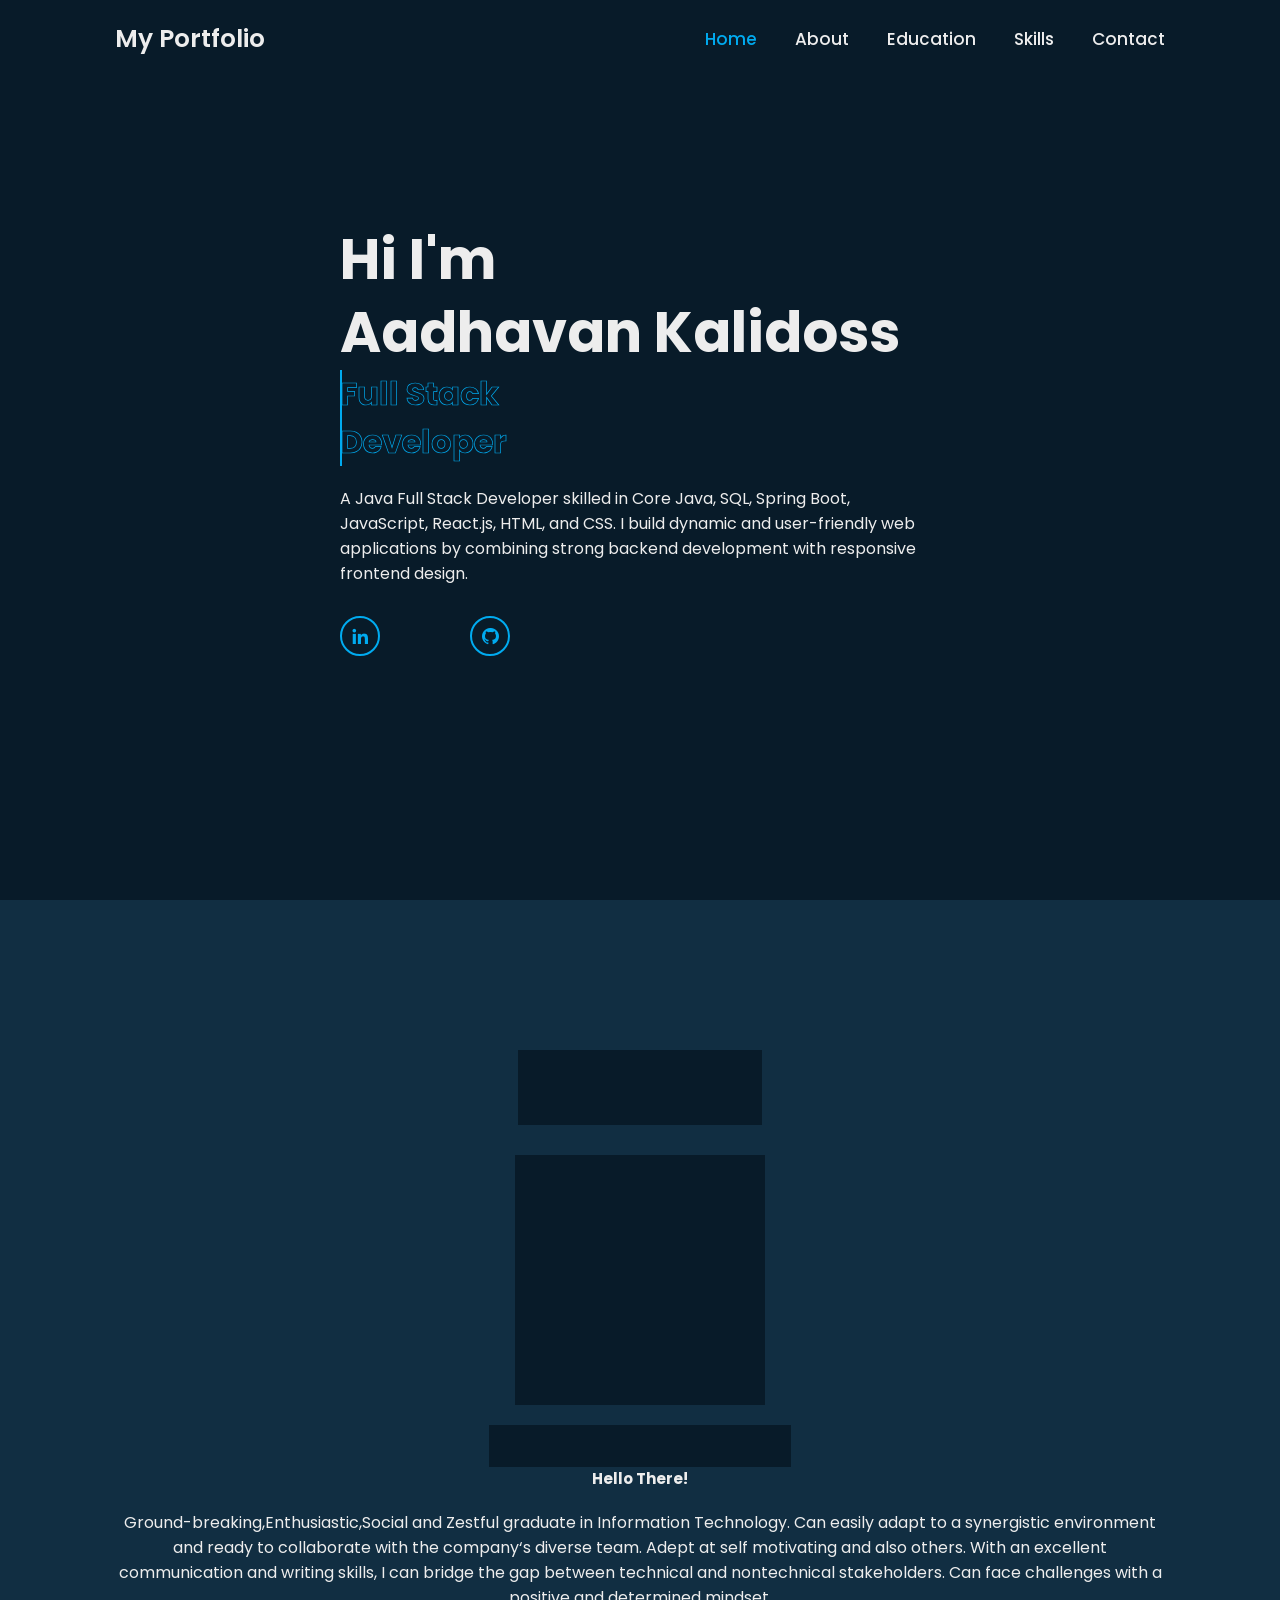
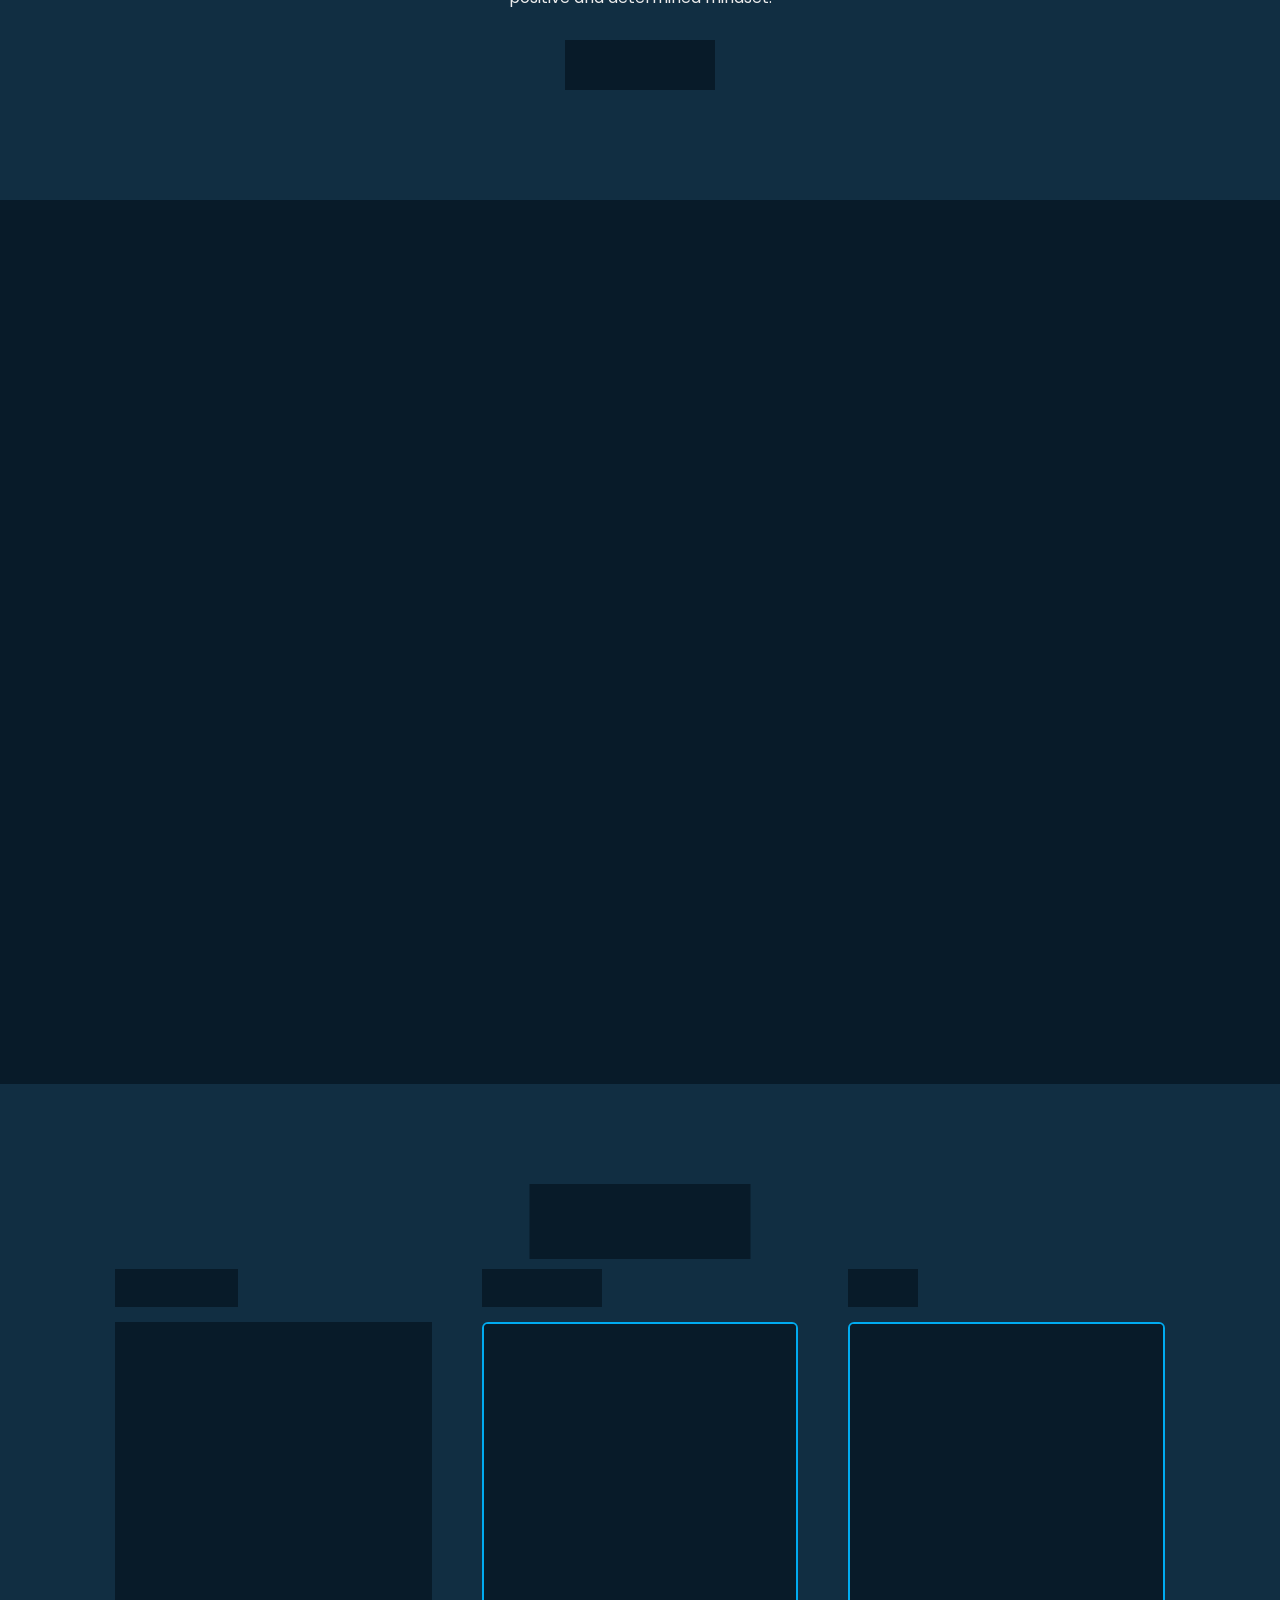
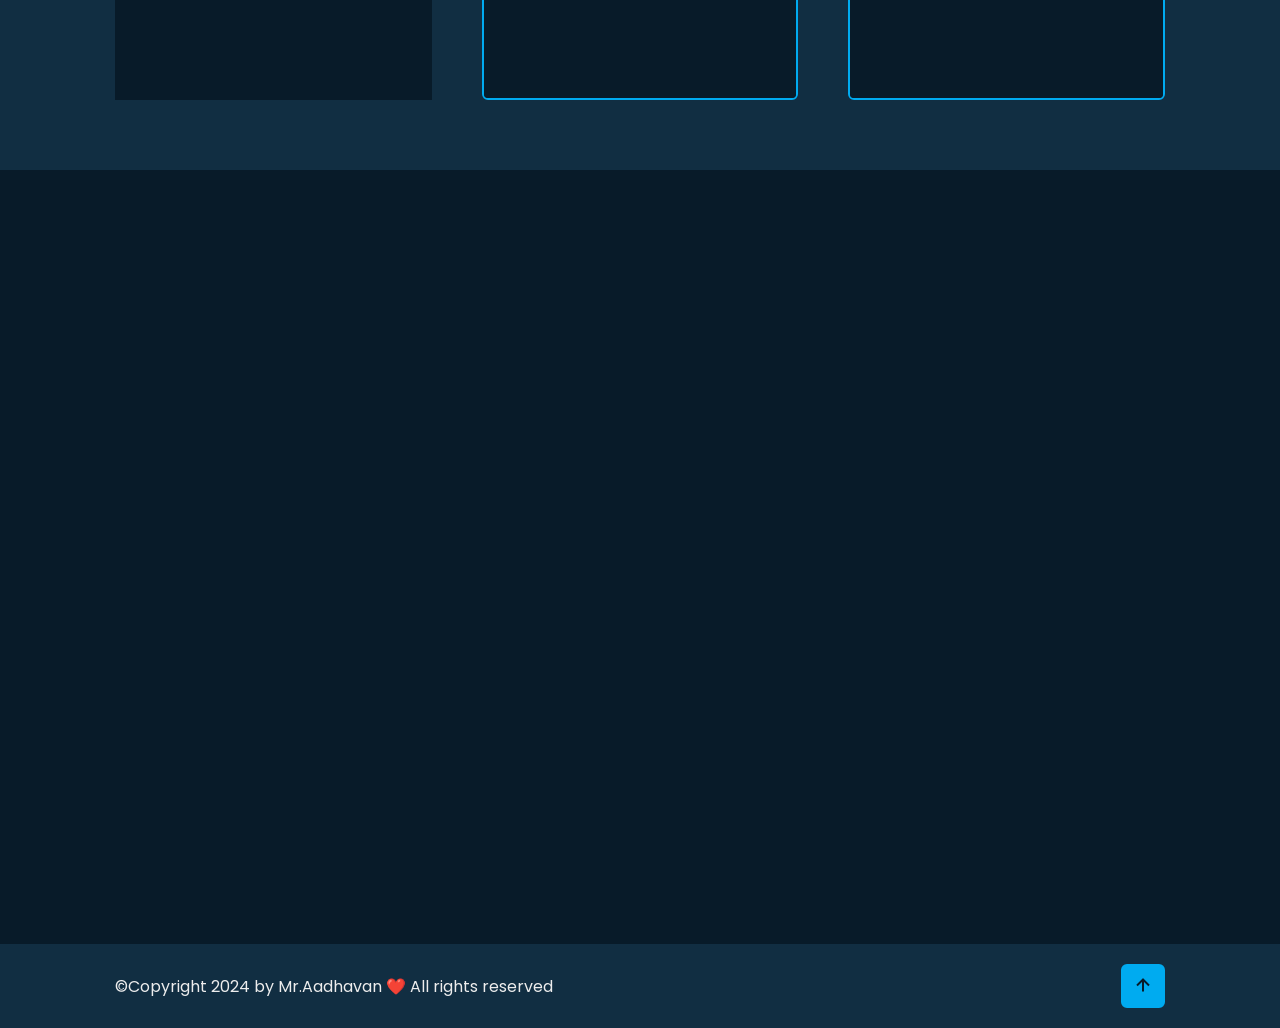
<file: index.html>
<!DOCTYPE html>
<html lang="en">
<head>
    <meta charset="UTF-8">
    <meta name="viewport" content="width=device-width, initial-scale=1.0">
    <title>Document</title>
    <link rel="stylesheet" href="style.css">
    <link href='https://unpkg.com/boxicons@2.1.4/css/boxicons.min.css' rel='stylesheet'>
</head>
<body>
    <header class="header">
        <a href="#" class="logo">My Portfolio<span class="animate" style="--i:1;"></span></a>
        <div class="bx bx-menu" id="menu-icon"><span class="animate" style="--i:2;"></span></div>
        <nav class="navbar">
            <a href="#home" class="active">Home</a>
            <a href="#about">About</a>
            <a href="#education">Education</a>
            <a href="#skills">Skills</a>
            <a href="#contact">Contact</a>

            <span class="active-nav"></span>
            <span class="animate" style="--i:2;"></span>
        </nav>
    </header>
    <section class="home show-animate" id="home">
        <div class="home-content">
            <h1><span>Hi I'm</span> <br>Aadhavan Kalidoss<span class="animate" style="--i:2;"></span></h1>
            <div class="text-animated">
                <h3>Full Stack Developer</h3>
                <span class="animate" style="--i:3;"></span>
            </div>
            <p>A Java Full Stack Developer skilled in Core Java, SQL, Spring Boot, JavaScript, React.js, HTML, and CSS.

                I build dynamic and user-friendly web applications by combining strong backend development with responsive frontend design.</p>
            <span class="animate" style="--i:4;"></span>
            <div class="btn-box">
           
            <span class="animate" style="--i:5;"></span>
            <div class="home-sci">
                <a href="https://www.linkedin.com/in/aadhavan24?utm_source=share&utm_campaign=share_via&utm_content=profile&utm_medium=ios_app"><i class='bx bxl-linkedin'></i></a>
                <!-- <a href="https://www.facebook.com/profile.php?id=61566833652438&mibextid=ZbWKwL"><i class='bx bxl-facebook' ></i></a> -->
                <a href="https://github.com/aadhi2409 "><i class='bx bxl-github' ></i></a>
            </div>

        </div>
        </div>
        <div class="home-sci">
            <!-- <a href="#"><i class='bx bxl-facebook'></i></a> -->
            <!-- <a href="#"><i class='bx bxl-instagram'></i></a> -->
            <a href="#"><i class='bx bxl-linkedin'></i></a>
            <span class="animate" style="--i:6;"></span>
        </div>
        <div class="home-imghover"></div>
        <span class="animate home-img" style="--i:7;"></span>
    </section>


    <section class="about" id="about">
        <h2 class="heading">About <span>Me<span class="animate scroll" style="--i:1;"></span></h2>
        <div class="about-img">
            <img src="profile pic.jpg" alt="">
            <span class="circel-spin"></span>
            <span class="animate scroll" style="--i:2;"></span>
        </div>
        <div class="about-content">
            <h3>Full Stack Developer<span class="animate scroll" style="--i:3;"></span></h3>
            <h1> Hello There!</h1>
            <p> Ground-breaking,Enthusiastic,Social and Zestful graduate
                in Information Technology. Can easily adapt to a
                synergistic environment and ready to collaborate with the
                company‘s diverse team. Adept at self motivating and also
                others. With an excellent communication and writing
                skills, I can bridge the gap between technical and
                nontechnical stakeholders. Can face challenges with a
                positive and determined mindset.
            </p>
                
                <div class="btn-box btns">
                <a href="Resume _Aadhavan.pdf"  download  class="btn" >Download Cv</a>
                <span class="animate scroll" style="--i:5;"></span>
             </div>
            </div>
    </section>


    <section class="education" id="education">
        <h2 class="heading">My <span>Journey</span><span class="animate scroll" style="--i:1;"></span></h2>
       <div class="education-row">
        <div class="education-column">
            <h3 class="title">Education<span class="animate scroll" style="--i:2;"></span></h3>
            <div class="education-box">
                <div class="education-content">
                    <div class="content">
                        <div class="year"><i class='bx bx-calendar'>2024</i></div>
                        <h3>B.Tech INFORMATION TECHNOLOGY</h3>
                        <p>Anjalai Ammal Mahalingam Engineering College</p>
                        <p>Kovilvenni,Thiruvarur</p>
                    </div>
                </div>
                <div class="education-content">
                    <div class="content">
                        <div class="year"><i class='bx bx-calendar'></i>2021</div>
                        <h3>Higher Secondary School Certificate</h3>
                        <p>Sri Matha Matric Higher secondary school</p>
                        <p>Kumbakonam</p>
                    </div>
                </div>

                <div class="education-content">
                    <div class="content">
                        <div class="year"><i class='bx bx-calendar'></i>2019</div>
                        <h3>Secondary School Leaving Certificate</h3>
                        <p>Sri Balaji Matric higher secondary school</p>
                        <p>Kumbakonam</p>
                    </div>
                </div>
                <span class="animate scroll" style="--i:3;"></span>
            </div>
        </div>
        
        <div class="education-column">
            <h3 class="title">Certifications<span class="animate scroll" style="--i:5;"></span></h3>
            <div class="education-box">
                <div class="education-content">
                    <div class="content">
                        <div class="year"><i class='bx bx-calendar'>2024</i></div>
                        <h3>Greens Technology-Chennai</h3>
                        <p>Java Full Stack Developer</p>
                        <!-- <p>First Class with Distinction</p> -->
                    </div>
                </div>
                <div class="education-content">
                    <div class="content">
                        <div class="year"><i class='bx bx-calendar'></i>2023</div>
                        <h2>Internship</h2>
                        <h3>Logaritha Technnologies,Chennai</h3>
                        <p>Web Development </p>
                        <!-- <p>First Class with Distinction</p> -->
                    </div>
                </div>
                <div class="education-content">
                    <div class="content">
                        <div class="year"><i class='bx bx-calendar'></i>2022</div>
                        <h3>Python</h3>
                        <p>CCI Computer Education,Kumbakonam</p>
                        <p>First Class</p>
                    </div>
                </div>
                <span class="animate scroll" style="--i:6;"></span>
            </div>
        </div>
       </div>
    </section>
    <section class="skills" id="skills">
        <h2 class="heading">My <span>Skills</span><span class="animate scroll" style="--i:1;"></span></h2>
        <div class="skils-rows">
            <div class="skills-column">
                <h3 class="title">Front End <span class="animate scroll" style="--i:2;"></span></h3>
                <div class="skills-box">
                    <div class="skills-content">
                        <div class="progress">
                            <h3>HTML <span> 95%</span></h3>
                            <div class="bar"><span></span></div>
                        </div>
                        <div class="progress">
                            <h3>CSS <span> 90%</span></h3>
                            <div class="bar"><span></span></div>
                        </div>
                        <div class="progress">
                            <h3>JAVA SCRIPT<span>80%</span></h3>
                            <div class="bar"><span></span></div>
                        </div>
                        <div class="progress">
                            <h3>REACT JS<span> 50%</span></h3>
                            <div class="bar"><span></span></div>
                        </div>
                    </div>
                    <span class="animate scroll" style="--i:3;"></span>
                </div>
            </div>
            <div class="skills-column">
                <h3 class="title">Back End <span class="animate scroll" style="--i:4;"></span></h3>
                <div class="skills-box">
                    <div class="skills-content">
                        <div class="progress">
                            <h3>Core java <span> 90%</span></h3>
                            <div class="bar"><span></span></div>
                        </div>
                        <div class="progress">
                            <h3>Advance java<span> 60%</span></h3>
                            <div class="bar"><span></span></div>
                        </div>
                        <div class="progress">
                            <h3>Mongo DB<span> 85%</span></h3>
                            <div class="bar"><span></span></div>
                        </div>
                        <div class="progress">
                            <h3> SQL<span> 90%</span></h3>
                            <div class="bar"><span></span></div>
                        </div>
                        <span class="animate scroll" style="--i:5;"></span>
                    </div>
                </div>
            </div>
            <div class="skills-column">
                <h3 class="title">Tools <span class="animate scroll" style="--i:6;"></span></h3>
                <div class="skills-box">
                    <div class="skills-content">
                        <div class="progress">
                            <h3>Git-Hub<span> 80%</span></h3>
                            <div class="bar"><span></span></div>
                        </div>
                        <div class="progress">
                            <h3>Postman-API<span> 50%</span></h3>
                            <div class="bar"><span></span></div>
                        </div>
                        <div class="progress">
                            <h3>VS Code<span> 80%</span></h3>
                            <div class="bar"><span></span></div>
                        </div>
                        <div class="progress">
                            <h3> Eclipse<span>80%</span></h3>
                            <div class="bar"><span></span>
                            </div>
                        </div>
                        <span class="animate scroll" style="--i:7;"></span>
                </div>
            </div>
        </div>
    </section>

        <section class="contact" id="contact">
            <h2 class="heading">Contact <span>Me!</span><span class="animate scroll" style="--i:1;"></span></h2>
            <form  action="https://api.web3forms.com/submit" method="POST">
                <input type="hidden" name="access_key" value="903a7710-507d-4255-ad34-ca76bd00f19b">
                <div class="input-box">
                    <div class="input-filed">
                        <input type="text" name="name" placeholder="Full Name" required>
                        <span class="focus"></span>
                        <span class="animate scroll" style="--i:2;"></span>
                    </div>
                    <div class="input-filed">
                        <input type="email"  name="email" placeholder="Email Address"required>
                        <span class="focus"></span>
                        <span class="animate scroll" style="--i:3;"></span>
                    </div>
                </div>
                <div class="input-box">
                    <div class="input-filed">
                        <input type="number"  name="phone" placeholder="Mobile Number" required>
                        <span class="focus"></span>
                        <span class="animate scroll" style="--i:4;"></span>
                    </div>
                    <div class="input-filed">
                        <input type="text"  name="subject" placeholder="Email subject"required>
                        <span class="focus"></span>
                        <span class="animate scroll" style="--i:5;"></span>
                    </div>
                </div>
                <div class="textarea-field">
                    <textarea name="message" id="" cols="30" rows="10" placeholder="Your Message" required></textarea>
                    <span class="focus"></span>
                    <span class="animate scroll" style="--i:6;"></span>
                </div>
                <div class="btn-box btns">
                    <button type="submit" class="btn">Submit</button>
                    <span class="animate scroll" style="--i:7;"></span>
                </div>
             </form>
        </section>

        <footer class="footer">
            <div class="footer-text">
                <p> &#169;Copyright 2024 by Mr.Aadhavan &#x2764;&#xfe0f; All rights reserved</p>
                <span class="animate scroll" style="--i:1;"></span>
            </div>
            <div class="footer-iconTop">
                <a href="#"><i class='bx bx-up-arrow-alt'></i></a>
                <span class="animate scroll" style="--i:2;"></span>
            </div>
        </footer>
    <script src="script.js"></script>
</body>
</html>
</file>
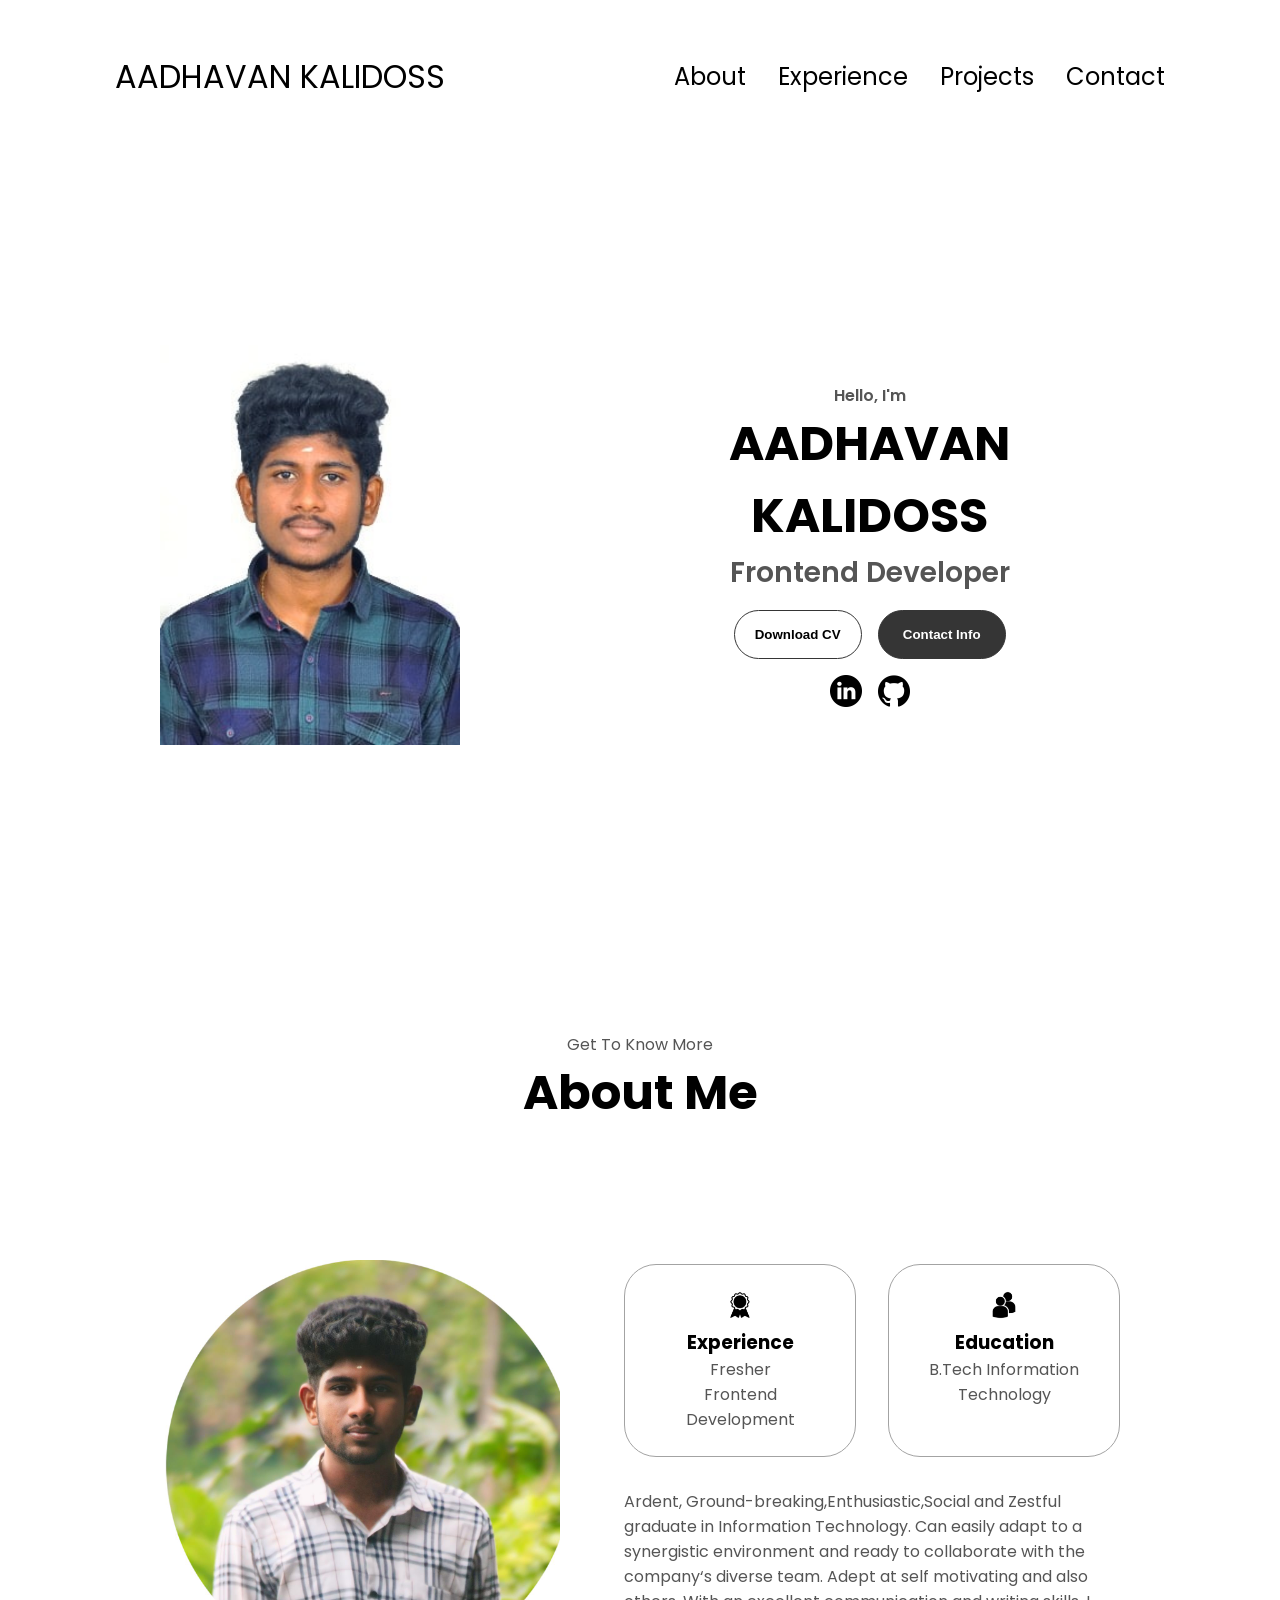
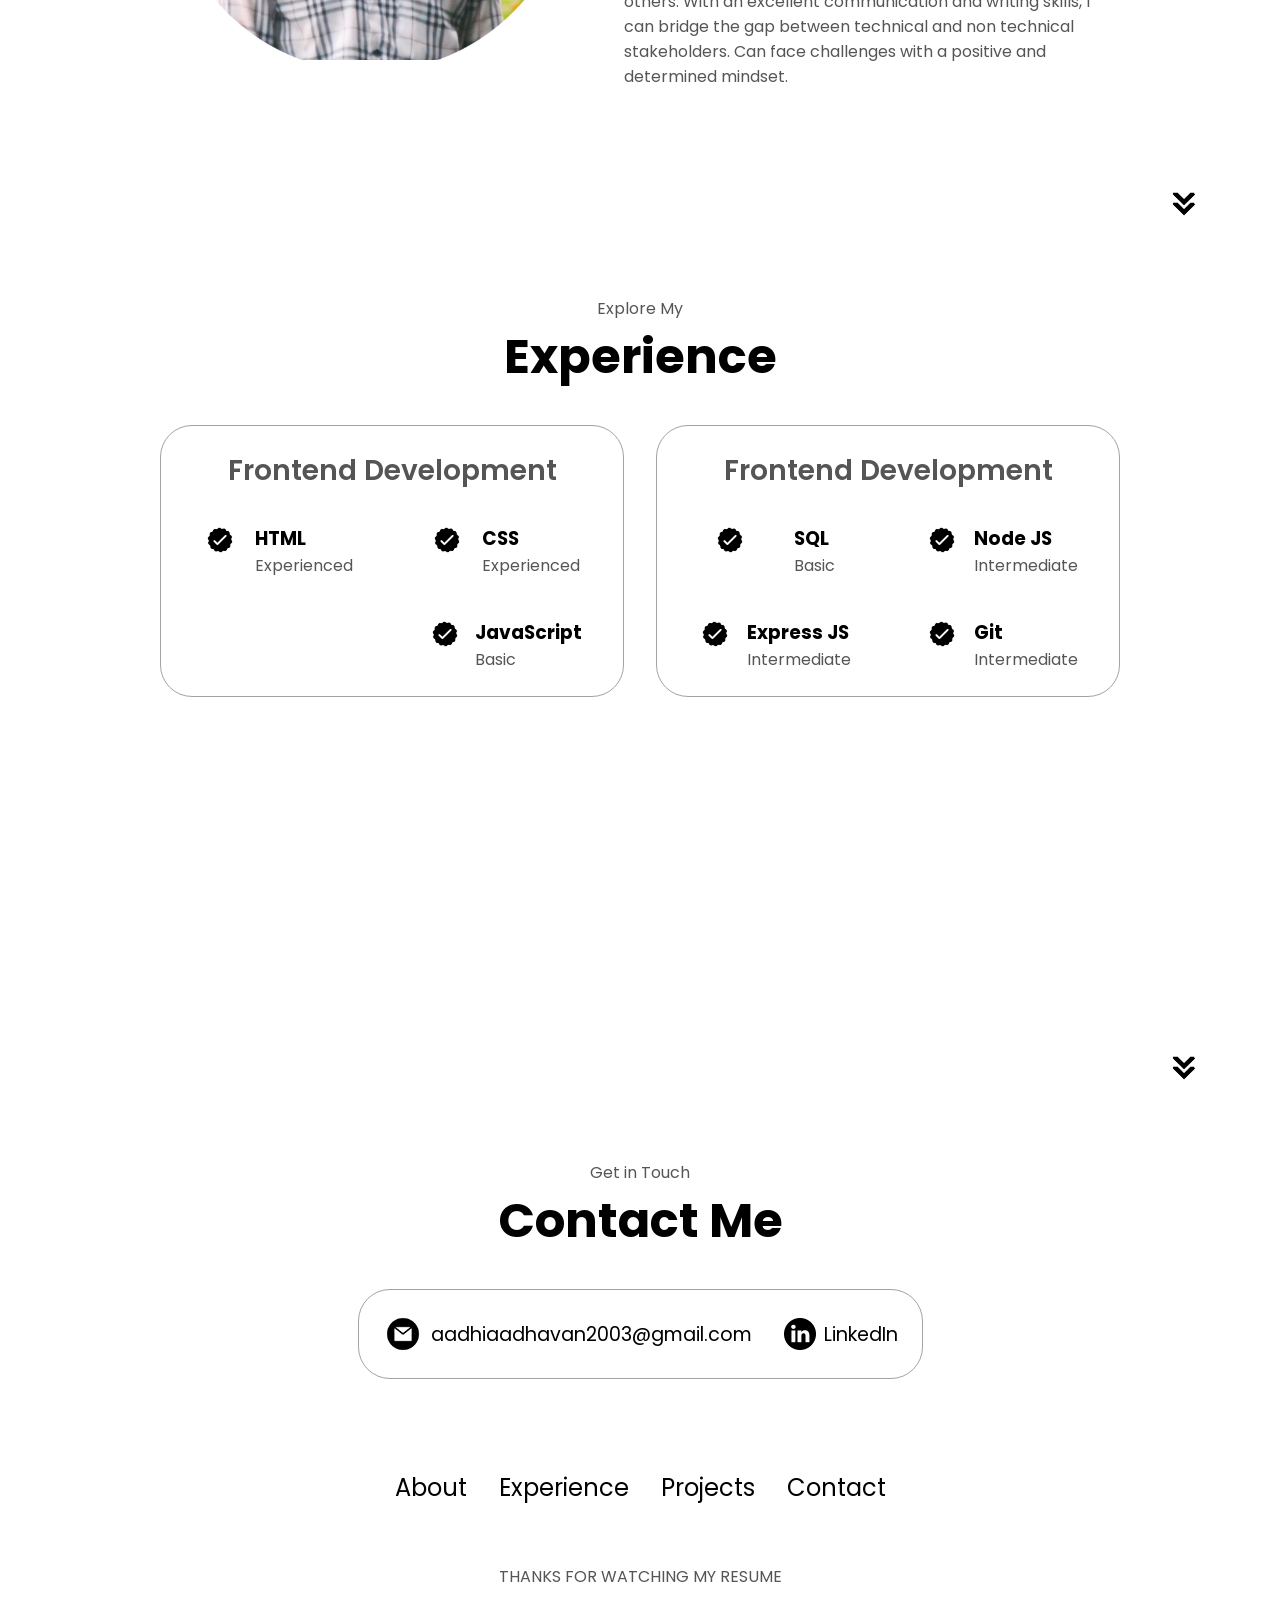
<file: my portfolio/html-css-js-portfolio-tutorial-2-main/index.html>
<!DOCTYPE html>
<html lang="en">
  <head>
    <meta charset="UTF-8" />
    <meta http-equiv="X-UA-Compatible" content="IE=edge" />
    <meta name="viewport" content="width=device-width, initial-scale=1.0" />
    <title>My Portfolio</title>
    <link rel="stylesheet" href="style.css" />
    <link rel="stylesheet" href="mediaqueries.css" />
  </head>
  <body>
    <nav id="desktop-nav">
      <div class="logo">AADHAVAN KALIDOSS</div>
      <div>
        <ul class="nav-links">
          <li><a href="#about">About</a></li>
          <li><a href="#experience">Experience</a></li>
          <li><a href="#projects">Projects</a></li>
          <li><a href="#contact">Contact</a></li>
        </ul>
      </div>
    </nav>
    <nav id="hamburger-nav">
      <div class="logo">AADHAVAN KALIDOSS</div>
      <div class="hamburger-menu">
        <div class="hamburger-icon" onclick="toggleMenu()">
          <span></span>
          <span></span>
          <span></span>
        </div>
        <div class="menu-links">
          <li><a href="#about" onclick="toggleMenu()">About</a></li>
          <li><a href="#experience" onclick="toggleMenu()">Experience</a></li>
          <li><a href="#projects" onclick="toggleMenu()">Projects</a></li>
          <li><a href="#contact" onclick="toggleMenu()">Contact</a></li>
        </div>
      </div>
    </nav>
    <section id="profile">
      <div class="section__pic-container">
        <img src="./assets/profile pic.jpg" alt="Aadhavan profile picture" />
      </div>
      <div class="section__text">
        <p class="section__text__p1">Hello, I'm</p>
        <h1 class="title">AADHAVAN KALIDOSS</h1>
        <p class="section__text__p2">Frontend Developer</p>
        <div class="btn-container">
          <button
            class="btn btn-color-2"
            onclick="window.open('./assets/Resume.pdf')"
          >
            Download CV
          </button>
          <button class="btn btn-color-1" onclick="location.href='./#contact'">
            Contact Info
          </button>
        </div>
        <div id="socials-container">
          <img
            src="./assets/linkedin.png"
            alt="My LinkedIn profile"
            class="icon"
            onclick="location.href='https://linkedin.com/'"
          />
          <img
            src="./assets/github.png"
            alt="My Github profile"
            class="icon"
            onclick="location.href='https://github.com/'"
          />
        </div>
      </div>
    </section>
    <section id="about">
      <p class="section__text__p1">Get To Know More</p>
      <h1 class="title">About Me</h1>
      <div class="section-container">
        <div class="section__pic-container">
          <img
            src="./assets/profile2.jpg"
            alt="Profile picture"
            class="about-pic"
          />
        </div>
        <div class="about-details-container">
          <div class="about-containers">
            <div class="details-container">
              <img
                src="./assets/experience.png"
                alt="Experience icon"
                class="icon"
              />
              <h3>Experience</h3>
              <p>Fresher <br />Frontend Development</p>
            </div>
            <div class="details-container">
              <img
                src="./assets/education.png"
                alt="Education icon"
                class="icon"
              />
              <h3>Education</h3>
              <p>B.Tech Information Technology</p>
            </div>
          </div>
          <div class="text-container">
            <p>
              Ardent, Ground-breaking,Enthusiastic,Social
 and Zestful graduate in Information
 Technology. Can easily adapt to a synergistic
 environment and ready to collaborate with
 the company‘s diverse team. Adept at self
 motivating and also others. With an excellent
 communication and writing skills, I can
 bridge the gap between technical and non
technical stakeholders. Can face challenges
 with a positive and determined mindset. 
            </p>
          </div>
        </div>
      </div>

    




      <img
        src="./assets/arrow.png"
        alt="Arrow icon"
        class="icon arrow"
        onclick="location.href='./#experience'"
      />
    </section>
    <section id="experience">
      <p class="section__text__p1">Explore My</p>
      <h1 class="title">Experience</h1>
      <div class="experience-details-container">
        <div class="about-containers">
          <div class="details-container">
            <h2 class="experience-sub-title">Frontend Development</h2>
            <div class="article-container">
              <article>
                <img
                  src="./assets/checkmark.png"
                  alt="Experience icon"
                  class="icon"
                />
                <div>
                  <h3>HTML</h3>
                  <p>Experienced</p>
                </div>
              </article>
              <article>
                <img
                  src="./assets/checkmark.png"
                  alt="Experience icon"
                  class="icon"
                />
                <div>
                  <h3>CSS</h3>
                  <p>Experienced</p>
                </div>
              </article>
              <article>
                
                
              </article>
              <article>
                <img
                  src="./assets/checkmark.png"
                  alt="Experience icon"
                  class="icon"
                />
                <div>
                  <h3>JavaScript</h3>
                  <p>Basic</p>
                </div>
              </article>
              
              
            </div>
          </div>
          <div class="details-container">
            <h2 class="experience-sub-title">Frontend Development</h2>
            <div class="article-container">
              <article>
                <img
                  src="./assets/checkmark.png"
                  alt="Experience icon"
                  class="icon"
                />
                <div>
                  <h3>SQL</h3>
                  <p>Basic</p>
                </div>
              </article>
              <article>
                <img
                  src="./assets/checkmark.png"
                  alt="Experience icon"
                  class="icon"
                />
                <div>
                  <h3>Node JS</h3>
                  <p>Intermediate</p>
                </div>
              </article>
              <article>
                <img
                  src="./assets/checkmark.png"
                  alt="Experience icon"
                  class="icon"
                />
                <div>
                  <h3>Express JS</h3>
                  <p>Intermediate</p>
                </div>
              </article>
              <article>
                <img
                  src="./assets/checkmark.png"
                  alt="Experience icon"
                  class="icon"
                />
                <div>
                  <h3>Git</h3>
                  <p>Intermediate</p>
                </div>
              </article>
            </div>
          </div>
        </div>
      </div>




      
















      <img
        src="./assets/arrow.png"
        alt="Arrow icon"
        class="icon arrow"
        onclick="location.href='./#projects'"
      />
    </section>
    
           
          
      <img
        src="./assets/arrow.png"
        alt="Arrow icon"
        class="icon arrow"
        onclick="location.href='./#contact'"
      />
    </section>
    <section id="contact">
      <p class="section__text__p1">Get in Touch</p>
      <h1 class="title">Contact Me</h1>
      <div class="contact-info-upper-container">
        <div class="contact-info-container">
          <img
            src="./assets/email.png"
            alt="Email icon"
            class="icon contact-icon email-icon"
          />
          <p><a href="mailto:aadhiaadhavan2003@gmail.com">aadhiaadhavan2003@gmail.com</a></p>
        </div>
        <div class="contact-info-container">
          <img
            src="./assets/linkedin.png"
            alt="LinkedIn icon"
            class="icon contact-icon"
          />
          <p><a href="https://www.linkedin.com">LinkedIn</a></p>
        </div>
      </div>
    </section>
    <footer>
      <nav>
        <div class="nav-links-container">
          <ul class="nav-links">
            <li><a href="#about">About</a></li>
            <li><a href="#experience">Experience</a></li>
            <li><a href="#projects">Projects</a></li>
            <li><a href="#contact">Contact</a></li>
          </ul>
        </div>
      </nav>
      <p>THANKS FOR WATCHING MY RESUME</p>
    </footer>
    <script src="script.js"></script>
  </body>
</html>
</file>
<file: style.css>
@import url('https://fonts.googleapis.com/css2?family=Poppins:wght@300;400;500;600;700;800;900;&display=swap');


*{
    margin: 0;
    padding: 0;
    box-sizing: border-box;
    text-decoration: none;
    border: none;
    outline: none;
    scroll-behavior: smooth;
    font-family: 'Poppins',sans-serif;

}
:root{
    --bg--color:#081b29;
    --second--bg--color:#112e42;
    --text--color:#ededed;
    --main--color:#00abf0;
}
html{
    font-size: 62.5%;
    overflow-x: hidden;
}
body{
    background: var(--bg--color);
    color: var(--text--color);
}
.header{
    position:fixed;
    top: 0;
    left: 0;
    width: 100%;
    padding: 2rem 9%;
    background:transparent;
    display: flex;
    justify-content: space-between;
    align-items: center;
    z-index:100;
    transition: .3s;
}
.header.sticky {
    background: var(--bg--color);
}

.logo{
    position: relative;
    font-size: 2.5rem;
    color: var(--text--color);
    font-weight: 600;

}
.logo:hover{
    color: var(--main--color);
}

.navbar{
    position: relative;
}

.navbar a{
    font-size: 1.7rem;
    color: var(--text--color);
    font-weight: 500;
    margin-left: 3.5rem;
    transition: .3s ease;
}
.navbar a:hover,.navbar a.active
{
    color: var(--main--color);

}
#menu-icon{
    position: relative;
    font-size: 3.6rem;
    color: var(--text--color);
    cursor: pointer;
    display: none;

}
section{
    min-height: 100vh;
    padding: 10rem 9% 2rem ;
}
.home{
    display: flex;
    align-items: center;
    justify-content: center;
    padding: 0 9%;
    
}
.home-content{
    max-width: 60rem;
    z-index: 99;

}
.home-content h1{
    position: relative;
    display: inline-block;
    font-size: 5.6rem;
    font-weight: 700;
    line-height: 1.3;
}
.home-content h1 span{
    color: var(--text--color);
}
.home-content .text-animated{
    position: relative;
    width: 32.8rem;

}
.home-content .text-animated h3{
    font-size: 3.2rem;
    font-weight: 700;
    color: transparent;
    -webkit-text-stroke: .7px var(--main--color);
    background-image: linear-gradient(var(--main--color),var(--main--color));
    background-repeat: no-repeat;
    background-clip: text;
    background-position: -33rem 0;
    animation: homeBgText 6s linear infinite;
    animation-delay: 2s;

}
.home-content .text-animated h3::before{
    content: '';
    position: absolute;
    top: 0;
    left: 0;
    width: 0;
    height: 100%;
    border-right: 2px solid var(--main--color);
    z-index: -1;
    animation: homeCursorText 6s linear infinite;
    animation-delay: 2s;

}

.home-content p{
    position: relative;
    font-size: 1.6rem;
    margin: 2rem 0 4rem;

}
.btn-box{
    position: relative;
    display: flex;
    justify-content: space-between;
    width: 50.5rem;
    height: 5rem;

}
.btn-box .btn{
    position: relative;
    display: inline-flex;
    justify-content: center;
    align-items: center;
    width: 15rem;
    height: 100%;
    background: var(--main--color);
    border: .2rem solid var(--main--color);
    border-radius: .8rem;
    font-size: 1.8rem;
    font-weight: 600;
    letter-spacing: .1rem;
    color: var(--bg--color);
    z-index:1;
    overflow: hidden;
    transition: .5s ease;
}
.btn-box .btn:hover{
    color: var(--main--color);
}
.btn-box .btn:nth-child(2){
    background: transparent;
    color: var(--main--color);
}
.btn-box .btn:nth-child(2):hover{
    color: var(--bg--color);
}



.btn-box .btn:nth-child(2)::before{
    background: var(--main--color);
}


.btn-box .btn::before{
    content: '';
    position: absolute;
    top: 0;
    left: 0;
    width: 0;
    height: 100%;
    background:var(--bg--color);
    z-index: -1;
    transition: .5s ease;
}
.btn-box .btn:hover::before{
width: 100%;

}
.home-sci{
    position: absolute;
    bottom: 2rem;
    width: 170px;
    display: flex;
    justify-content: space-between;
}
.home-sci a{
    position: relative;
    display: inline-flex;
    justify-content: center;
    align-items: center;
    width: 40px;
    height: 40px;
    background: transparent;
    border: .2rem solid var(--main--color);
    border-radius: 50%;
    font-size: 20px;
    color: var(--main--color);
    z-index: 1;
    overflow: hidden;

}
.home-sci a:hover{
    color: var(--bg--color);
}
.home-sci a::before{
    content: '';
    position: absolute;
    top: 0;
    left: 0;
    width: 0;
    height: 100%;
    background:var(--main--color);
    z-index: -1;
    transition: .5s ease;
}
.home-sci a:hover::before{
    width: 100%;
}

.about{
    display: flex;
    justify-content: center;
    align-items: center;
    flex-direction: column;
    gap: 2rem;
    background: var(--second--bg--color);
    padding-bottom: 6rem;

}
.heading{
    position: relative;
    font-size: 5rem;
    margin-bottom: 1rem;
    text-align: center;

}
span{
    color: var(--main--color);
}
.about-img{
    position: relative;
    width: 25rem;
    height: 25rem;
    border-radius: 50%;
    display: flex;
    justify-content: center;
    align-items: center;
}
.about-img img{
    width: 80%;
    height: 80%;
    border-radius:50%;
    border:.2rem solid var(--main--color);
}

.about-img .circel-spin{
    position: absolute;
    top: 50%;
    left:50%;
    transform: translate(-50% ,-50%)rotate(0);
    width: 100%;
    height: 100%;
    border-radius: 50%;
    border-top: .2rem solid var(--second--bg--color);
    border-bottom: .2rem solid var(--second--bg--color) ;
    border-left: .2rem solid var(--main--color);
    border-right: .2rem solid var(--main--color);
    animation: aboutSpinner 8s linear infinite;
}
.about-content{

    text-align: center;
}
.about-content h3{
    position: relative;
    display: inline-block;
    font-size: 2.8rem;
    color: var(--main--color);

}
.about-content p{
    position: relative;

    font-size: 1.6rem;
    margin: 2rem 0 3rem;
}
.btn-box.btns {
    display: inline-block;
    width: 15rem;

}
.btn-box .btns a::before{
    background: var(--second--bg--color);

}
.education{
    display: flex;
    justify-content: center;
    align-items: center;
    flex-direction: column;
    min-height: auto;
    padding-bottom: 5rem;

}
.education .education-row{
    display: flex;
    flex-wrap: wrap;
    gap: 5.1rem;

}
.education-row .education-column{
    flex: 1 1 40rem;
}
.education-column .title{
    position: relative;
    display: inline-block;
    font-size:2rem;
    margin:0 0 1.8rem 2rem;
}
.education-column .education-box{
    position: relative;
    border-left:.2rem solid var(--main--color);

}
.education-box .education-content{
    position: relative;
    padding-left: 2rem;
}
.education-box .education-content::before{
content: '';
position: absolute;
top: 0;
left: -1.1rem;
width: 2rem;
height: 2rem;
background: var(--main--color);
box-shadow: 50%;  
border-radius: 50%;  
}
.education-content .content{
    position: relative;
    padding: 1.5rem;
    border: .2rem solid var(--main--color);
    border-radius: .6rem;
    margin-bottom: 2rem;
    overflow: hidden;
}
.education-content .content::before{
    content: '';
    position: absolute;
    top: 0;
    left: 0;
    width: 0;
    height: 100%;
    background:var(--second--bg--color);
    z-index: -1;
    transition: .5s;

}
.education-content .content:hover::before{
    width: 100%;
}
.education-content .content .year{
    font-size: 1.5rem;
    color: var(--main--color);
    padding-bottom: .5rem;
}
.education-content .content .year i{
    padding-right: .5rem;

}
.education-content .content  h3{
    font-size: 2rem;
}
.education-content .content p{
    font-size: 1.6rem;
    padding-top: .5rem;
}
.skills{
    min-height: auto;
    padding-bottom: 7rem;
    background: var(--second--bg--color);

}
.skills h2{
    display: inline-block;
    left: 50%;
    transform: translateX(-50%);

}




.skills .skils-rows{
display: flex;
flex-wrap: wrap;
gap: 5rem;
}



.skils-rows .skills-column{
    flex: 1 1 30rem;
}
.skills-column .title{
    position: relative;
    display: inline-block;
    font-size: 2.5rem;
    margin: 0 0 1.5rem;
}
.skills-column .skills-box{
    position: relative;

}
.skills-box .skills-content{
    position: relative;
    border: .2rem solid var(--main--color);
    border-radius: .6rem;
    padding: .5rem 1.5rem ;
    z-index: 1;
    overflow: hidden;
}
.skills-box .skills-content::before{
    content: '';
    position: absolute;
    top: 0;
    left: 0;
    width: 0;
    height: 100%;
    background: var(--bg--color);
    z-index:-1;
    transition: .5s;

}

.skills-box .skills-content:hover::before{
    width: 100%;

}


.skills-content .progress{
    padding: 1rem 0 ;
}
.skills-content .progress h3{
    font-size: 1.7rem;
    display: flex;
    justify-content: space-between;

}
.skills-content .progress h3 span{
color: var(--text--color);
}
.skills-content .progress .bar{
    height: 2.5rem;
    border-radius: .6rem;
    border: .2rem solid var(--main--color);
    padding: .5rem;
    margin: 1rem 0;
}
.skills-content .progress .bar span{
    display: block;
    height: 100%;
    border-radius: .3rem;
    background: var(--main--color);
}



.skills-column:nth-child(1) .skills-content .progress:nth-child(1) .bar span{
    width: 95%;
}
.skills-column:nth-child(1) .skills-content .progress:nth-child(2) .bar span{
    width: 90%;
}
.skills-column:nth-child(1) .skills-content .progress:nth-child(3) .bar span{
    width: 85%;
}
.skills-column:nth-child(1) .skills-content .progress:nth-child(4) .bar span{
    width: 50%;
}
.skills-column:nth-child(2) .skills-content .progress:nth-child(1) .bar span{
    width: 90%;
}
.skills-column:nth-child(2) .skills-content .progress:nth-child(2) .bar span{
    width: 60%;
}
.skills-column:nth-child(2) .skills-content .progress:nth-child(3) .bar span{
    width: 85%;
}
.skills-column:nth-child(2) .skills-content .progress:nth-child(4) .bar span{
    width: 90%;
}
.skills-column:nth-child(3) .skills-content .progress:nth-child(1) .bar span{
    width: 80%;
}
.skills-column:nth-child(3) .skills-content .progress:nth-child(2) .bar span{
    width: 50%;
}
.skills-column:nth-child(3) .skills-content .progress:nth-child(3) .bar span{
    width: 80%;
}
.skills-column:nth-child(3) .skills-content .progress:nth-child(4) .bar span{
    width: 80%;
}



.contact{
    min-height: auto;
    padding-bottom: 7rem;
}
.contact h2{
    display: inline-block;
    left: 50%;
    transform: translateX(-50%);
}


.contact form{
    max-width: 70rem;
    margin: 0 auto;
    text-align: center;

}
.contact form .input-box{
         position: relative;
         display: flex;
         justify-content: space-between;
         flex-wrap: wrap;
         
}
.contact form .input-box .input-filed{
    position: relative;
    width: 49%;
    margin:.8rem 0;
}
.contact form .input-box .input-filed  input,
.contact form .textarea-field textarea {
    width: 100%;
    height: 100%;
    padding: 1.5rem;
    font-size: 1.6rem;
    color: var(--text--color);
    background: transparent;
    border-radius: .6rem;
    border: .2rem solid var(--main--color);
}

.contact form .input-box .input-filed  input::placeholder
.contact form .textarea-field textarea::placeholder{
    color:var(--text--color);
}


.contact form .focus{
    position: absolute;
    top: 0;
    left: 0;
    width: 0;
    height: 100%;
    background:var(--second--bg--color);
    border-radius: .6rem;
    z-index: -1;
    transition: .5s;
}
.contact form .input-box .input-filed input:focus~.focus,
.contact form .input-box .input-filed input:valid~.focus,
.contact form .textarea-field textarea:focus~.focus,
.contact form .textarea-field textarea:valid~.focus
{
width: 100%;

}
.contact form .textarea-field {
position: relative;
margin: .8rem 0 2.7rem;
display: flex;
}
.contact form .textarea-field textarea{
    resize: none;
}
.contact form .btn-box.btns .btn{
    cursor: pointer;

}
.footer{
    display: flex;
    justify-content: space-between;
    align-items: center;
    flex-wrap: wrap;
    padding: 2rem 9%;
    background: var(--second--bg--color);
}

.footer-text p{
    font-size: 1.6rem;

}
.footer-iconTop a{
    position: relative;
    display: inline-flex;
    justify-content: center;
    align-items: center;
    padding: .8rem;
    background: var(--main--color);
    border: .2rem solid var(--main--color); 
    border-radius: .6rem;
    z-index: 1;
    overflow: hidden;
}
.footer-iconTop a::before{
    content: '';
    position: absolute;
    top: 0;
    left: 0;
    width: 0;
    height: 100%;
    background: var(--second--bg--color);
    z-index: -1;
}
.footer-iconTop a:hover::before{
    width: 100%;
}

.footer-iconTop a i{
    font-size: 2.4rem;
    color: var(--bg--color);
    transition: .5s;

}
.footer-iconTop a i:hover i{
color: var(--main--color);
}
.animate{
    position: absolute;
    top: 0;right: 0;
    width: 100%;
    height: 100%;
    background: var(--bg--color);
    z-index: 98;
}
.animate.home-img{
    width: 50%;

}




.logo .animate,
.navbar .animate,
#menu-icon .animate,
.home.show-animate .animate{
    animation: showRight 1s ease forwards;
    animation-delay: calc(.3s* var(--i));
}
.animate.scroll{
    transition: 1s ease;
    transition-delay:  calc(.3s / var(--i));
    animation: none;
}
.education .education-box .animate.scroll{
    width: 105%;

}

.about.show-animate .animate.scroll,
.education.show-animate .animate.scroll,
.skills.show-animate .animate.scroll,
.contact.show-animate .animate.scroll,
.footer.show-animate .animate.scroll
{
    transition-delay:  calc(.3s* var(--i));
    width: 0;
}









@media(max-width:1200px){
    html{
        font-size: 55%;

    }
}
@media(max-width:991px){
    .header{
        padding: 2rem 4%;
    }
    section{
        padding: 10rem 4% 2rem ;
    }
    .home{
        padding: 0 4%;
    }
    .footer{
        padding: 2rem 4%;
    }
}
@media (max-width:768px){
    .header{
        background:var(--bg--color);
    }
    #menu-icon{
        display: block;
    }
    .navbar{
        position: absolute;
        top: 100%;
        left: -100%;
        width: 100%;
        padding: 1rem 4%;
        background: var(--main--color);
        box-shadow:  0 .5rem 1rem rgba(0,0,0,.2);
        z-index: 1;
        transition: .25s ease;
        transition-delay: .25s;
    }
    .navbar.active{
        left: 0;
        transition-delay: 0s;
    }
    .navbar .active-nav{
        position: absolute;
        top: 0;
        left: -100%;
        width: 100%;
        height: 100%;
        background:var(--bg--color);
        border-top: .1rem solid rgba(0,0,0,.2);
        z-index: -1;
        transition: .25s ease;
        transition-delay: 0s;
    }
    .navbar.active .active-nav{
        transition-delay: .25s;
        left: 0;
    }
   .navbar a{
        display: block;
        font-size: 2rem;
        margin: 3rem 0;
        transform: translateX(-20rem);
        transition: .25s ease;
        transition-delay: 0s;

    }
    .navbar.active a{
        transform: translateX(0);
        transition-delay: .25s;
    }
    .home-imghover{
        pointer-events: none;
        background: var(--bg--color);
        opacity: .6;
    }
}


@media(max-width:520px){
    html{
        font-size: 50%;

    }
    .home-content h1{
        display: flex;
        flex-direction: column;

    }
    .home-sci{
        width: 160px;

    }
    .home-sci a{
        width: 38px;
        height: 38px;
    }
}
@media(max-width:462px){
    .home-content h1{
        font-size: 5.2rem;

    }
    .education{
        padding: 10rem 4% 5rem 5%;

    }
    .contact form .input-box .input-filed{
        width: 100%;
    }
    .footer{
        flex-direction: column-reverse;
    }
    .footer p{
        margin-top: 2rem;
        text-align: center;

    }
}

@media(max-width:371px){
    .home{
        justify-content: center;
    }
    .home-content{
        display: flex;
        align-items: center;
        flex-direction: column;
        text-align: center;
    }
    .home-content h1{
        font-size: 5rem;

    }
}

@keyframes homeBgText{
0%,10%,100%{
background-position: -33rem 0;
} 
65%,85%{
background-position: 0 0;
}
}
@keyframes homeCursorText{
0%,10%,100%{
width: 0;
} 
65%,78%,85%{
width: 100%;
opacity: 1;
}
75%,81%{

opacity: 0;
}
}
@keyframes aboutSpinner{
    100%{
        transform: translate(-50%,-50%) rotate(360deg);
    }
}
@keyframes showRight{
    100%{
        width: 0;
    }
}
</file>
<file: my portfolio/html-css-js-portfolio-tutorial-2-main/style.css>
/* GENERAL */

@import url("https://fonts.googleapis.com/css2?family=Poppins:wght@300;400;500;600&display=swap");

* {
  margin: 0;
  padding: 0;
}

body {
  font-family: "Poppins", sans-serif;
}

html {
  scroll-behavior: smooth;
}

p {
  color: rgb(85, 85, 85);
}

/* TRANSITION */

a,
.btn {
  transition: all 300ms ease;
}

/* DESKTOP NAV */

nav,
.nav-links {
  display: flex;
}

nav {
  justify-content: space-around;
  align-items: center;
  height: 17vh;
}

.nav-links {
  gap: 2rem;
  list-style: none;
  font-size: 1.5rem;
}

a {
  color: black;
  text-decoration: none;
  text-decoration-color: white;
}

a:hover {
  color: grey;
  text-decoration: underline;
  text-underline-offset: 1rem;
  text-decoration-color: rgb(181, 181, 181);
}

.logo {
  font-size: 2rem;
}

.logo:hover {
  cursor: default;
}

/* HAMBURGER MENU */

#hamburger-nav {
  display: none;
}

.hamburger-menu {
  position: relative;
  display: inline-block;
}

.hamburger-icon {
  display: flex;
  flex-direction: column;
  justify-content: space-between;
  height: 24px;
  width: 30px;
  cursor: pointer;
}

.hamburger-icon span {
  width: 100%;
  height: 2px;
  background-color: black;
  transition: all 0.3 ease-in-out;
}

.menu-links {
  position: absolute;
  top: 100%;
  right: 0;
  background-color: white;
  width: fit-content;
  max-height: 0;
  overflow: hidden;
  transition: all 0.3 ease-in-out;
}

.menu-links a {
  display: block;
  padding: 10px;
  text-align: center;
  font-size: 1.5rem;
  color: black;
  text-decoration: none;
  transition: all 0.3 ease-in-out;
}

.menu-links li {
  list-style: none;
}

.menu-links.open {
  max-height: 300px;
}

.hamburger-icon.open span:first-child {
  transform: rotate(45deg) translate(10px, 5px);
}

.hamburger-icon.open span:nth-child(2) {
  opacity: 0;
}

.hamburger-icon.open span:last-child {
  transform: rotate(-45deg) translate(10px, -5px);
}

.hamburger-icon span:first-child {
  transform: none;
}

.hamburger-icon span:first-child {
  opacity: 1;
}

.hamburger-icon span:first-child {
  transform: none;
}

/* SECTIONS */

section {
  padding-top: 4vh;
  height: 96vh;
  margin: 0 10rem;
  box-sizing: border-box;
  min-height: fit-content;
}

.section-container {
  display: flex;
}

/* PROFILE SECTION */

#profile {
  display: flex;
  justify-content: center;
  gap: 5rem;
  height: 80vh;
}

.section__pic-container {
  display: flex;
  height: 400px;
  width: 400px;
  margin: auto 0;
  gap: 5rem;
}

.section__text {
  align-self: center;
  text-align: center;
}

.section__text p {
  font-weight: 600;
}

.section__text__p1 {
  text-align: center;
}

.section__text__p2 {
  font-size: 1.75rem;
  margin-bottom: 1rem;
}

.title {
  font-size: 3rem;
  text-align: center;
}

#socials-container {
  display: flex;
  justify-content: center;
  margin-top: 1rem;
  gap: 1rem;
}

/* ICONS */

.icon {
  cursor: pointer;
  height: 2rem;
}

/* BUTTONS */

.btn-container {
  display: flex;
  justify-content: center;
  gap: 1rem;
}

.btn {
  font-weight: 600;
  transition: all 300ms ease;
  padding: 1rem;
  width: 8rem;
  border-radius: 2rem;
}

.btn-color-1,
.btn-color-2 {
  border: rgb(53, 53, 53) 0.1rem solid;
}

.btn-color-1:hover,
.btn-color-2:hover {
  cursor: pointer;
}

.btn-color-1,
.btn-color-2:hover {
  background: rgb(53, 53, 53);
  color: white;
}

.btn-color-1:hover {
  background: rgb(0, 0, 0);
}

.btn-color-2 {
  background: none;
}

.btn-color-2:hover {
  border: rgb(255, 255, 255) 0.1rem solid;
}

.btn-container {
  gap: 1rem;
}

/* ABOUT SECTION */

#about {
  position: relative;
}

.about-containers {
  gap: 2rem;
  margin-bottom: 2rem;
  margin-top: 2rem;
}

.about-details-container {
  justify-content: center;
  flex-direction: column;
}

.about-containers,
.about-details-container {
  display: flex;
}

.about-pic {
  border-radius: 5rem;
}

.arrow {
  position: absolute;
  right: -5rem;
  bottom: 2.5rem;
}

.details-container {
  padding: 1.5rem;
  flex: 1;
  background: white;
  border-radius: 2rem;
  border: rgb(53, 53, 53) 0.1rem solid;
  border-color: rgb(163, 163, 163);
  text-align: center;
}

.section-container {
  gap: 4rem;
  height: 80%;
}

.section__pic-container {
  height: 400px;
  width: 400px;
  margin: auto 0;
}

/* EXPERIENCE SECTION */

#experience {
  position: relative;
}

.experience-sub-title {
  color: rgb(85, 85, 85);
  font-weight: 600;
  font-size: 1.75rem;
  margin-bottom: 2rem;
}

.experience-details-container {
  display: flex;
  justify-content: center;
  flex-direction: column;
}

.article-container {
  display: flex;
  text-align: left;
  flex-wrap: wrap;
  flex-direction: row;
  gap: 2.5rem;
  justify-content: space-around;
}

article {
  display: flex;
  width: 10rem;
  justify-content: space-around;
  gap: 0.5rem;
}

article .icon {
  cursor: default;
}



/* skills
#skills {
  position: relative;
}

.experience-sub-title {
  color: rgb(85, 85, 85);
  font-weight: 600;
  font-size: 1.75rem;
  margin-bottom: 2rem;
}

.experience-details-container {
  display: flex;
  justify-content: center;
  flex-direction: column;
}

.article-container {
  display: flex;
  text-align: left;
  flex-wrap: wrap;
  flex-direction: row;
  gap: 2.5rem;
  justify-content: space-around;
}

article {
  display: flex;
  width: 10rem;
  justify-content: space-around;
  gap: 0.5rem;
}

article .icon {
  cursor: default;
}


*/





/* PROJECTS SECTION */

#projects {
  position: relative;
}

.color-container {
  border-color: rgb(163, 163, 163);
  background: rgb(250, 250, 250);
}

.project-img {
  border-radius: 2rem;
  width: 90%;
  height: 90%;
}

.project-title {
  margin: 1rem;
  color: black;
}

.project-btn {
  color: black;
  border-color: rgb(163, 163, 163);
}

/* CONTACT */

#contact {
  display: flex;
  justify-content: center;
  flex-direction: column  ;
  height: 70vh;
}

.contact-info-upper-container {
  display: flex;
  justify-content: center;
  border-radius: 2rem;
  border: rgb(53, 53, 53) 0.1rem solid;
  border-color: rgb(163, 163, 163);
  background: (250, 250, 250);
  margin: 2rem auto;
  padding: 0.5rem;
}

.contact-info-container {
  display: flex;
  align-items: center;
  justify-content: center;
  gap: 0.5rem;
  margin: 1rem;
}

.contact-info-container p {
  font-size: larger;
}

.contact-icon {
  cursor: default;
}

.email-icon {
  height: 2.5rem;
}

/* FOOTER SECTION */

footer {
  height: 26vh;
  margin: 0 1rem;
}

footer p {
  text-align: center;
}
</file>
<file: my portfolio/html-css-js-portfolio-tutorial-2-main/mediaqueries.css>
@media screen and (max-width: 1400px) {
  #profile {
    height: 83vh;
    margin-bottom: 6rem;
  }
  .about-containers {
    flex-wrap: wrap;
  }
  #contact,
  #projects {
    height: fit-content;
  }
}

@media screen and (max-width: 1200px) {
  #desktop-nav {
    display: none;
  }
  #hamburger-nav {
    display: flex;
  }
  #experience,
  .experience-details-container {
    margin-top: 2rem;
  }
  #profile,
  .section-container {
    display: block;
  }
  .arrow {
    display: none;
  }
  section,
  .section-container {
    height: fit-content;
  }
  section {
    margin: 0 5%;
  }
  .section__pic-container {
    width: 275px;
    height: 275px;
    margin: 0 auto 2rem;
  }
  .about-containers {
    margin-top: 0;
  }
}

/*#skills,
.experience-details-container {
  margin-top: 2rem;
}
#profile,
.section-container {
  display: block;
}
.arrow {
  display: none;
}
section,
.section-container {
  height: fit-content;
}
section {
  margin: 0 5%;
}
.section__pic-container {
  width: 275px;
  height: 275px;
  margin: 0 auto 2rem;
}
.about-containers {
  margin-top: 0;
}
*/



@media screen and (max-width: 600px) {
  #contact,
  footer {
    height: 40vh;
  }
  #profile {
    height: 83vh;
    margin-bottom: 0;
  }
  article {
    font-size: 1rem;
  }
  footer nav {
    height: fit-content;
    margin-bottom: 2rem;
  }
  .about-containers,
  .contact-info-upper-container,
  .btn-container {
    flex-wrap: wrap;
  }
  .contact-info-container {
    margin: 0;
  }
  .contact-info-container p,
  .nav-links li a {
    font-size: 1rem;
  }
  .experience-sub-title {
    font-size: 1.25rem;
  }
  .logo {
    font-size: 1.5rem;
  }
  .nav-links {
    flex-direction: column;
    gap: 0.5rem;
    text-align: center;
  }
  .section__pic-container {
    width: auto;
    height: 46vw;
    justify-content: center;
  }
  .section__text__p2 {
    font-size: 1.25rem;
  }
  .title {
    font-size: 2rem;
  }
  .text-container {
    text-align: justify;
  }
}
</file>
